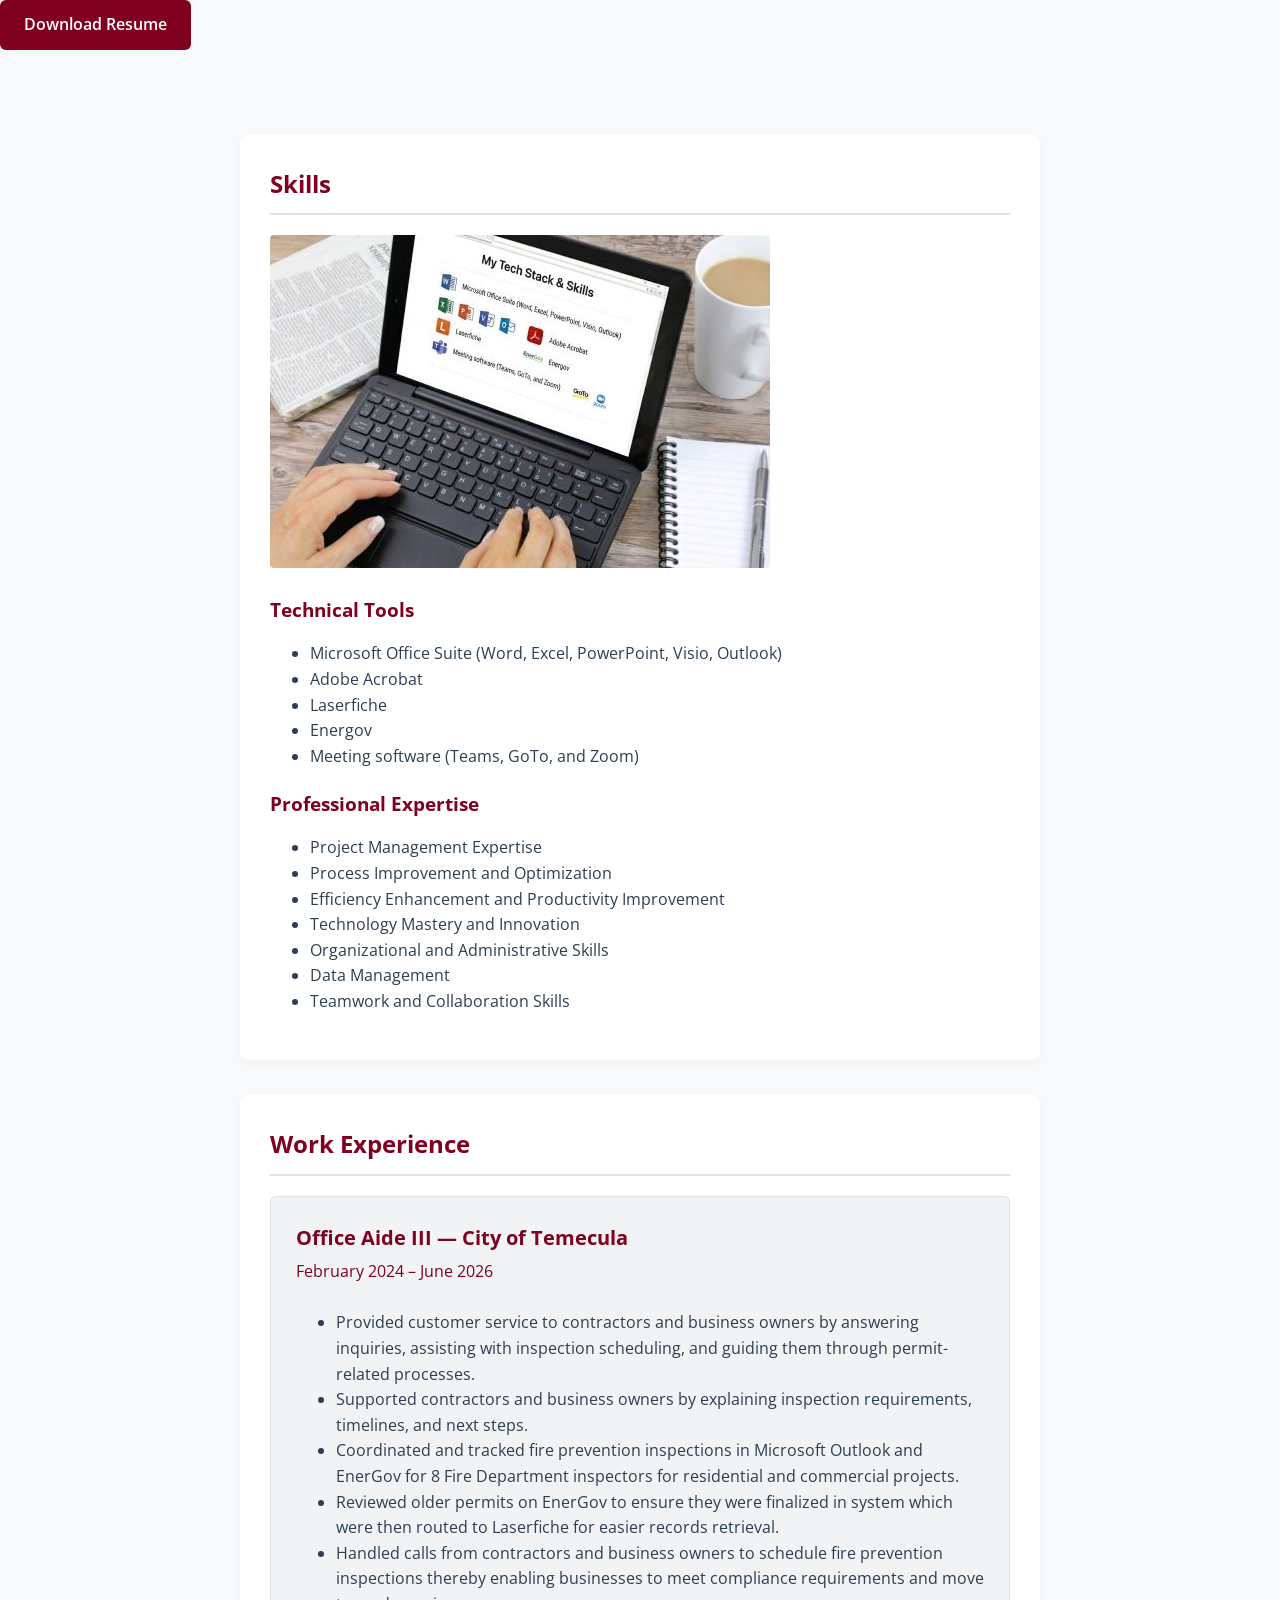
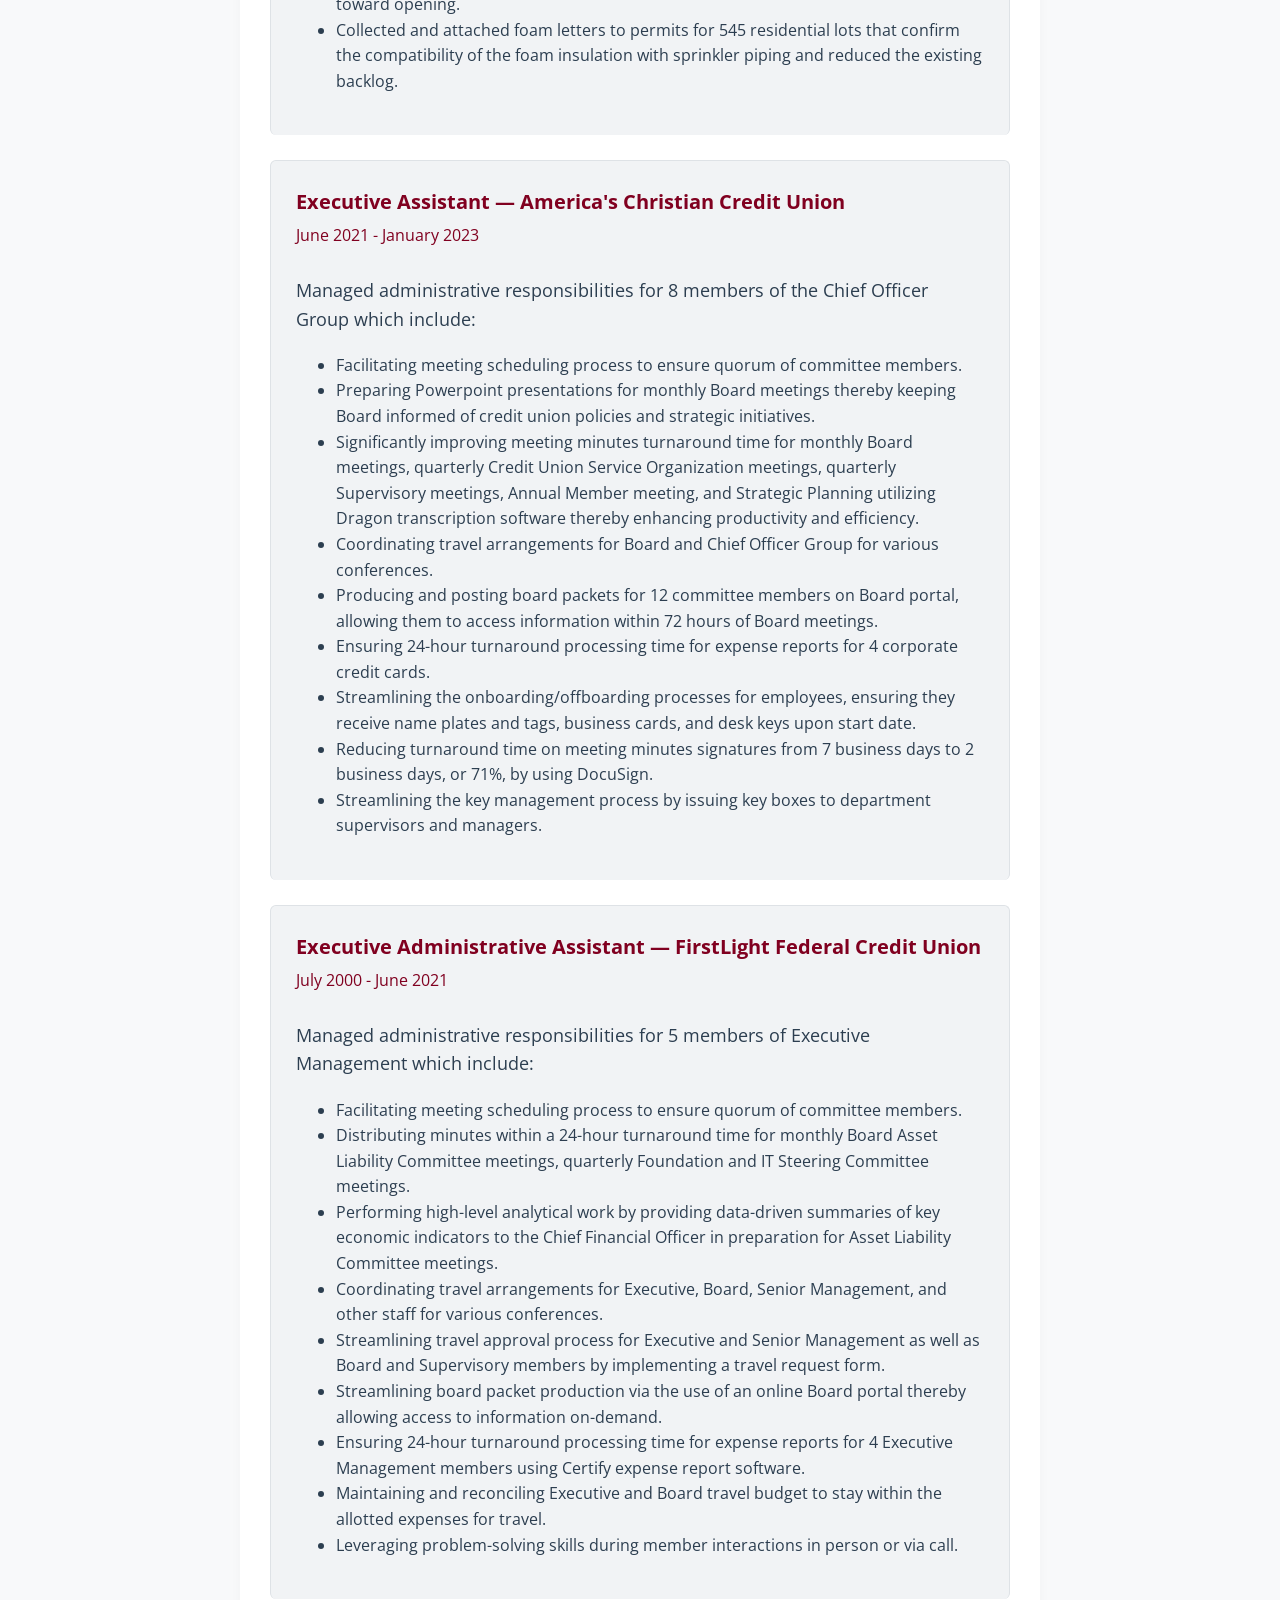
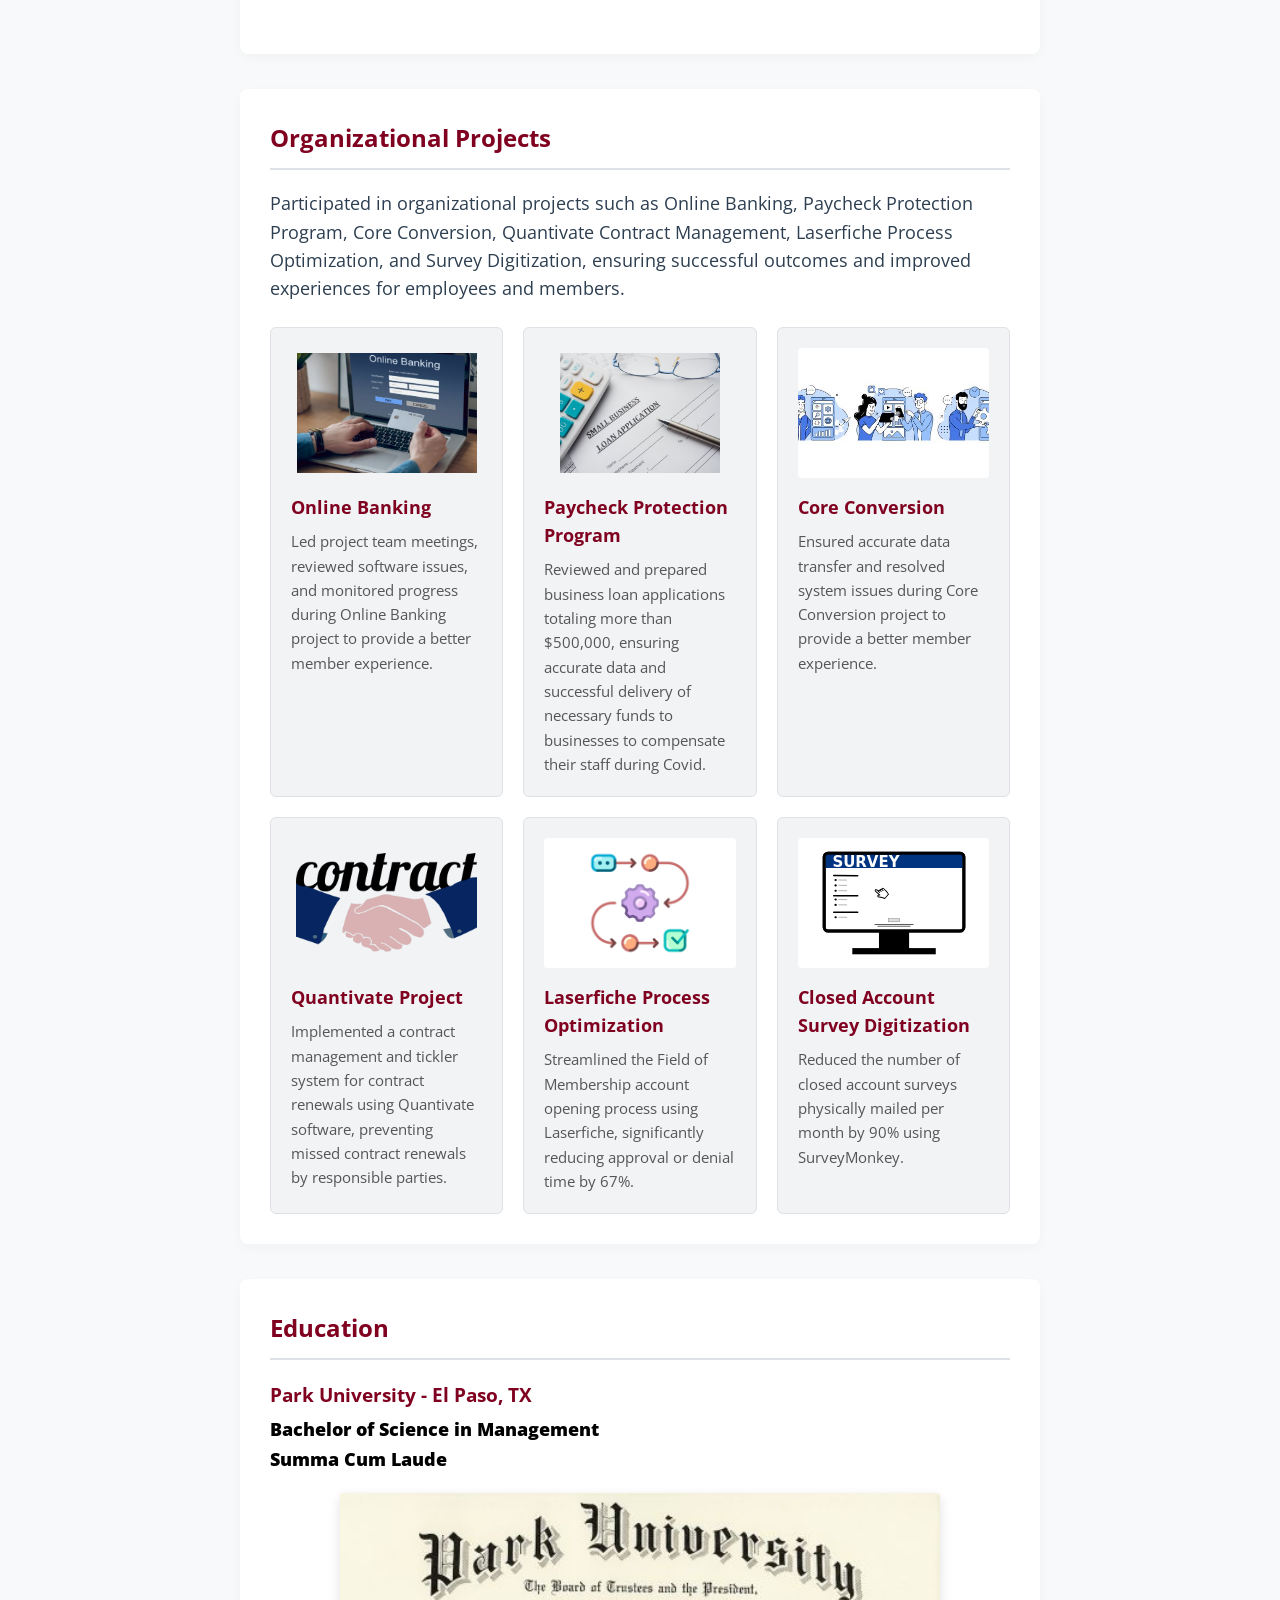
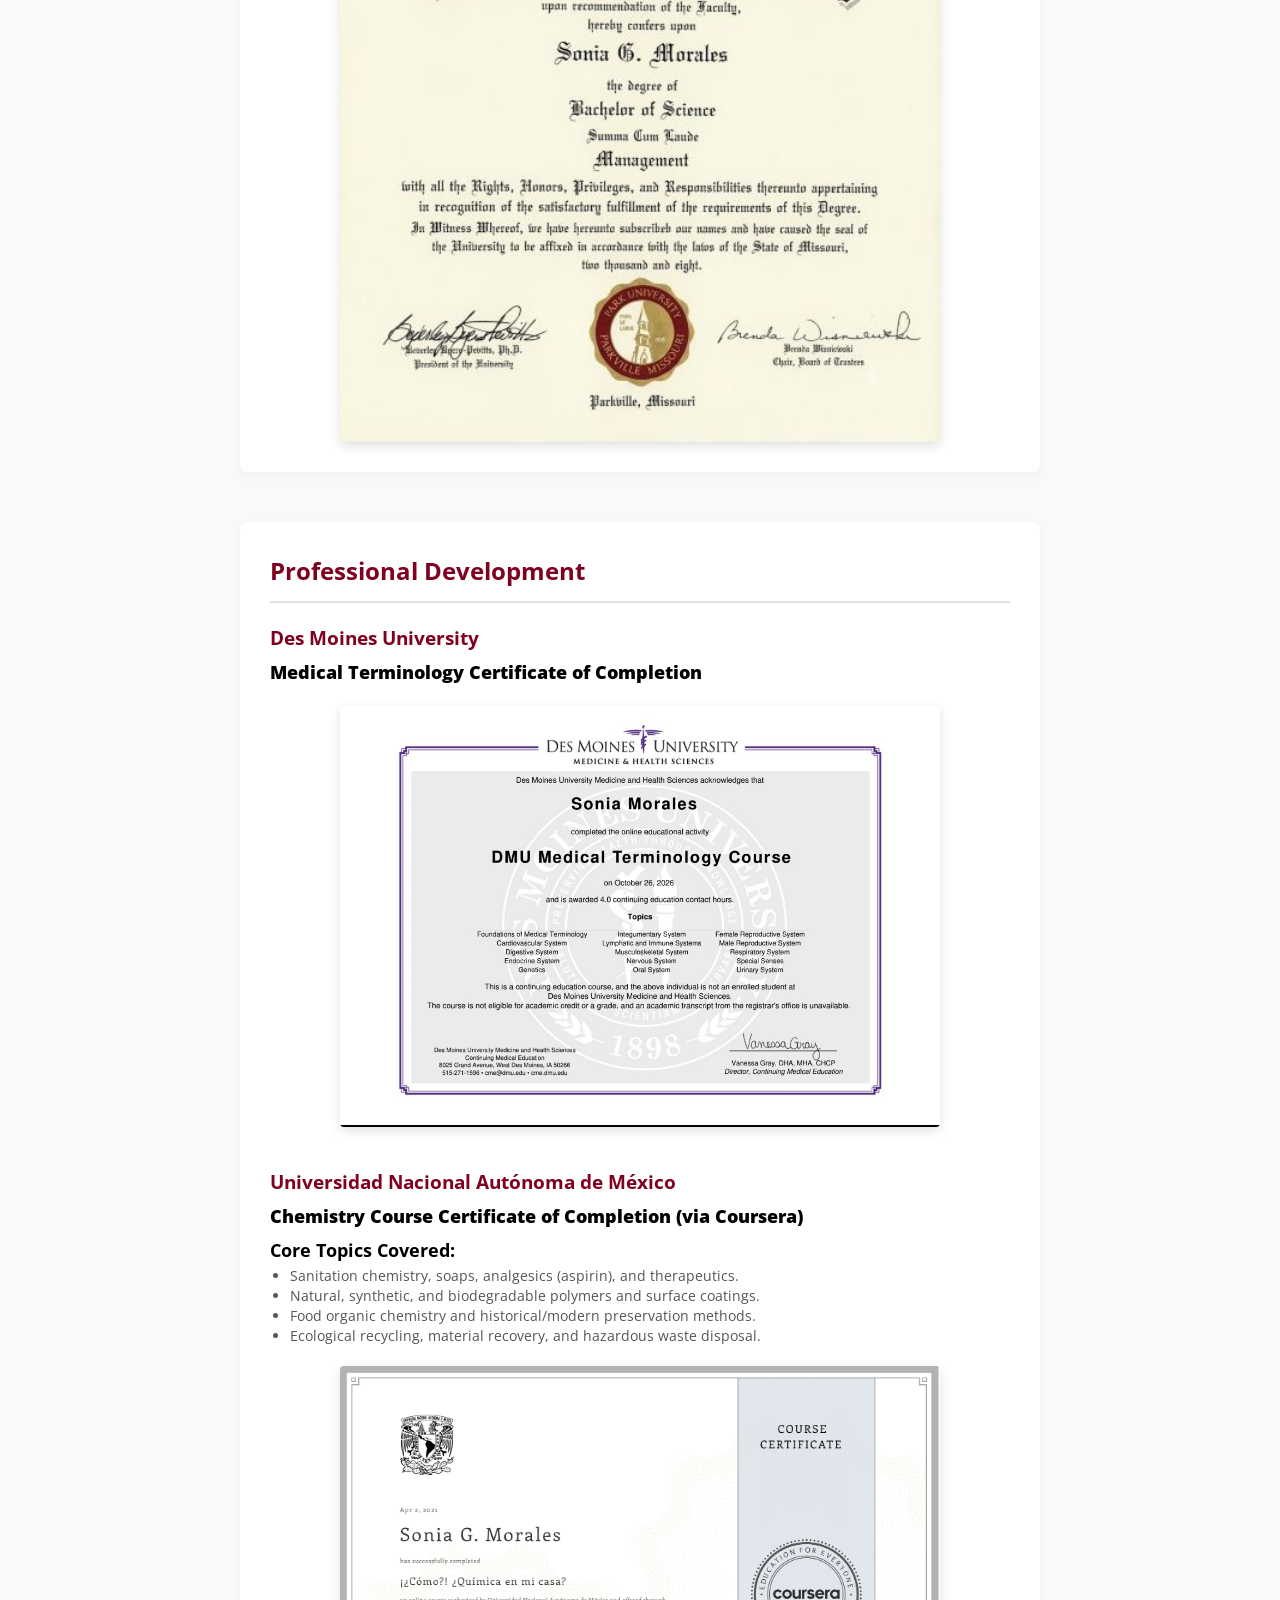
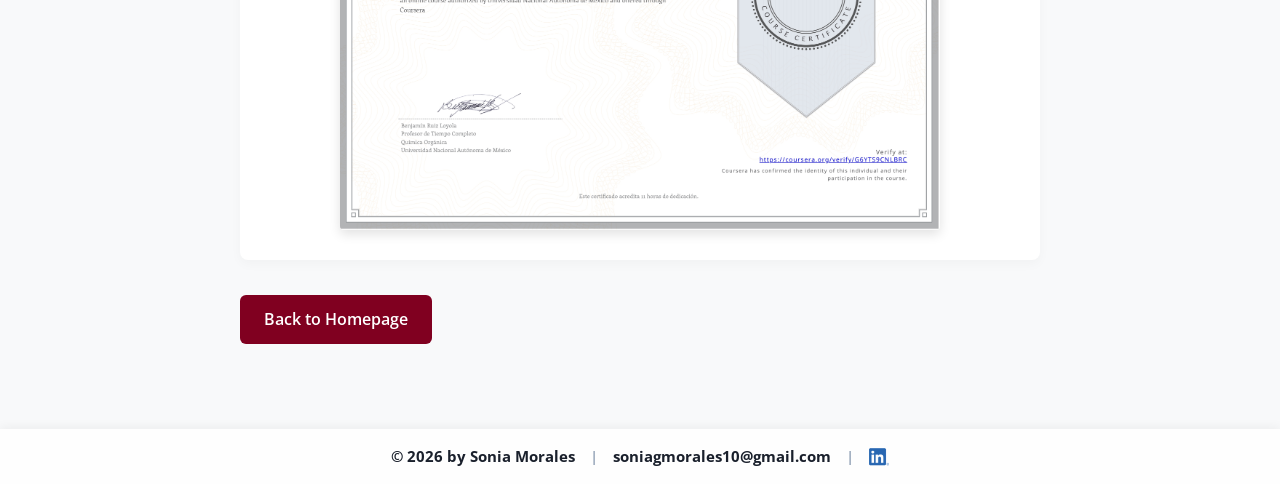
<file: resume.html>
<!DOCTYPE html>
<html lang="en">
  <head>
    <meta charset="UTF-8">
    <meta name="viewport" content="width=device-width, initial-scale=1.0">
    <title>Resume | Sonia Morales | Results-Oriented Administrative Professional</title>
    <link rel="preconnect" href="https://fonts.googleapis.com">
    <link rel="preconnect" href="https://fonts.gstatic.com" crossorigin>
    <link href="https://fonts.googleapis.com/css2?family=Caveat&family=Open+Sans&display=swap" rel="stylesheet">
    <link rel="stylesheet" href="css/styles.css">
  </head>
  <body class="resume">
    <a class="btn download-link" href="resume.pdf" download>Download Resume</a>
    
    <main class="content-wrapper">

      <section class="resume-section">
        <h2>Skills</h2>
        
        <div class="skills-header" style="margin-bottom: 20px;">
          <img src="images/skills_tech_stack_branded.jpg" alt="Skills and Professional Competencies" style="max-width: 100%; height: auto; border-radius: 4px;">
        </div>
        
        <div class="work-summary">
          <h3>Technical Tools</h3>
          <ul>
            <li>Microsoft Office Suite (Word, Excel, PowerPoint, Visio, Outlook)</li>
            <li>Adobe Acrobat</li>
            <li>Laserfiche</li>
            <li>Energov</li>
            <li>Meeting software (Teams, GoTo, and Zoom)</li>
          </ul>

          <h3>Professional Expertise</h3>
          <ul>
            <li>Project Management Expertise</li>
            <li>Process Improvement and Optimization</li>
            <li>Efficiency Enhancement and Productivity Improvement</li>
            <li>Technology Mastery and Innovation</li>
            <li>Organizational and Administrative Skills</li>
            <li>Data Management</li>
            <li>Teamwork and Collaboration Skills</li>
          </ul>
        </div>
      </section>
      
      <section class="resume-section">
        <h2>Work Experience</h2>

        <section class="work-item" style="background-color: #f1f3f5; border: 1px solid #dee2e6; border-radius: 6px; padding: 25px; margin-bottom: 25px; font-family: 'Open Sans', sans-serif; color: #2c3e50; line-height: 1.6; border-bottom: none !important;">
          <div class="work-details" style="margin-bottom: 15px; padding-bottom: 10px;">
            <h3><strong>Office Aide III</strong> — City of Temecula <span style="float: right; font-weight: normal; color: #555;">February 2024 – June 2026</span></h3>
          </div>

          <div class="work-summary">
            <ul>
              <li>Provided customer service to contractors and business owners by answering inquiries, assisting with inspection scheduling, and guiding them through permit-related processes.</li>
              <li>Supported contractors and business owners by explaining inspection requirements, timelines, and next steps.</li>
              <li>Coordinated and tracked fire prevention inspections in Microsoft Outlook and EnerGov for 8 Fire Department inspectors for residential and commercial projects.</li>
              <li>Reviewed older permits on EnerGov to ensure they were finalized in system which were then routed to Laserfiche for easier records retrieval.</li>
              <li>Handled calls from contractors and business owners to schedule fire prevention inspections thereby enabling businesses to meet compliance requirements and move toward opening.</li> 
              <li>Collected and attached foam letters to permits for 545 residential lots that confirm the compatibility of the foam insulation with sprinkler piping and reduced the existing backlog.</li>
            </ul>
          </div>
        </section>
      
       <section class="work-item" style="background-color: #f1f3f5; border: 1px solid #dee2e6; border-radius: 6px; padding: 25px; margin-bottom: 25px; font-family: 'Open Sans', sans-serif; color: #2c3e50; line-height: 1.6; border-bottom: none !important;">
          <div class="work-details" style="margin-bottom: 15px; padding-bottom: 10px;">
            <h3><strong>Executive Assistant</strong> — America's Christian Credit Union <span style="float: right; font-weight: normal; color: #555;">June 2021 - January 2023</span></h3>
          </div>

          <div class="work-summary">
            <p>Managed administrative responsibilities for 8 members of the Chief Officer Group which include:</p>
            <ul>
              <li>Facilitating meeting scheduling process to ensure quorum of committee members.</li>
              <li>Preparing Powerpoint presentations for monthly Board meetings thereby keeping Board informed of credit union policies and strategic initiatives.</li>
              <li>Significantly improving meeting minutes turnaround time for monthly Board meetings, quarterly Credit Union Service Organization meetings, quarterly Supervisory meetings, Annual Member meeting, and Strategic Planning utilizing Dragon transcription software thereby enhancing productivity and efficiency.</li>
              <li>Coordinating travel arrangements for Board and Chief Officer Group for various conferences.</li>
              <li>Producing and posting board packets for 12 committee members on Board portal, allowing them to access information within 72 hours of Board meetings.</li>
              <li>Ensuring 24-hour turnaround processing time for expense reports for 4 corporate credit cards.</li>
              <li>Streamlining the onboarding/offboarding processes for employees, ensuring they receive name plates and tags, business cards, and desk keys upon start date.</li>
              <li>Reducing turnaround time on meeting minutes signatures from 7 business days to 2 business days, or 71%, by using DocuSign.</li>
              <li>Streamlining the key management process by issuing key boxes to department supervisors and managers.</li>
            </ul>
          </div>
        </section>
        
       <section class="work-item" style="background-color: #f1f3f5; border: 1px solid #dee2e6; border-radius: 6px; padding: 25px; margin-bottom: 25px; font-family: 'Open Sans', sans-serif; color: #2c3e50; line-height: 1.6; border-bottom: none !important;">
         <div class="work-details" style="margin-bottom: 15px; padding-bottom: 10px;">
            <h3><strong>Executive Administrative Assistant</strong> — FirstLight Federal Credit Union <span style="float: right; font-weight: normal; color: #555;">July 2000 - June 2021</span></h3>
          </div>

          <div class="work-summary">
            <p>Managed administrative responsibilities for 5 members of Executive Management which include:</p>
            <ul>
              <li>Facilitating meeting scheduling process to ensure quorum of committee members.</li>
              <li>Distributing minutes within a 24-hour turnaround time for monthly Board Asset Liability Committee meetings, quarterly Foundation and IT Steering Committee meetings.</li>
              <li>Performing high-level analytical work by providing data-driven summaries of key economic indicators to the Chief Financial Officer in preparation for Asset Liability Committee meetings.</li>
              <li>Coordinating travel arrangements for Executive, Board, Senior Management, and other staff for various conferences.</li>
              <li>Streamlining travel approval process for Executive and Senior Management as well as Board and Supervisory members by implementing a travel request form.</li>
              <li>Streamlining board packet production via the use of an online Board portal thereby allowing access to information on-demand.</li>
              <li>Ensuring 24-hour turnaround processing time for expense reports for 4 Executive Management members using Certify expense report software.</li>
              <li>Maintaining and reconciling Executive and Board travel budget to stay within the allotted expenses for travel.</li>
              <li>Leveraging problem-solving skills during member interactions in person or via call.</li>
            </ul>
          </div>
        </section>
      </section>
  
      <section class="resume-section">
        <h2>Organizational Projects</h2>
        <p>Participated in organizational projects such as Online Banking, Paycheck Protection Program, Core Conversion, Quantivate Contract Management, Laserfiche Process Optimization, and Survey Digitization, ensuring successful outcomes and improved experiences for employees and members.</p>

        <div class="project-wrapper">
          <section class="project-item">
            <img src="images/onlinebanking-500px.jpg" srcset="images/onlinebanking-1000px.jpg 2x" alt="onlinebanking">
            <h3>Online Banking</h3>
            <p>Led project team meetings, reviewed software issues, and monitored progress during Online Banking project to provide a better member experience.</p>
          </section>
          
          <section class="project-item">
            <img src="images/businessloans-500px.jpg" srcset="images/businessloans-1000px.jpg 2x" alt="businessloans">
            <h3>Paycheck Protection Program</h3>
            <p>Reviewed and prepared business loan applications totaling more than $500,000, ensuring accurate data and successful delivery of necessary funds to businesses to compensate their staff during Covid.</p>
          </section>

          <section class="project-item">
            <div style="width: 100%; height: 130px; overflow: hidden; border-radius: 4px; background-color: #ffffff; margin-bottom: 15px;">
              <img src="images/coreconversion-500px.jpg" srcset="images/coreconversion-1000px.jpg 2x" alt="coreconversion" style="width: 100%; height: 100%; object-fit: contain; transform: scale(1.4); mix-blend-mode: multiply;">
            </div>
            <h3>Core Conversion</h3>
            <p>Ensured accurate data transfer and resolved system issues during Core Conversion project to provide a better member experience.</p>
          </section>

          <section class="project-item">
            <img src="images/contract-500px.png" srcset="images/contract-1000px.png 2x" alt="contractproject">
            <h3>Quantivate Project</h3>
            <p>Implemented a contract management and tickler system for contract renewals using Quantivate software, preventing missed contract renewals by responsible parties.</p>
          </section>

                    <!-- Laserfiche Project Card -->
          <section class="project-item">
          <!-- Wrapped in a matching container to standardize height and margins -->
            <div style="width: 100%; height: 130px; overflow: hidden; border-radius: 4px; background-color: #ffffff; margin-bottom: 15px;">
              <img src="images/laserfiche-process.jpg" alt="Laserfiche Process Optimization Workflow" style="width: 100%; height: 100%; object-fit: contain;">
            </div>
            <h3>Laserfiche Process Optimization</h3>
            <p>Streamlined the Field of Membership account opening process using Laserfiche, significantly reducing approval or denial time by 67%.</p>
          </section>

          
          <!-- SurveyMonkey Project Card -->
          <section class="project-item">
            <!-- You can update the src later with your chosen image path -->
            <div style="width: 100%; height: 130px; overflow: hidden; border-radius: 4px; background-color: #ffffff; margin-bottom: 15px;">
              <img src="images/surveymonkey-logo.svg" alt="SurveyMonkey Account Survey Digitization" style="width: 100%; height: 100%; object-fit: contain; transform: scale(1.3); mix-blend-mode: multiply;">
            </div>        
            <h3>Closed Account Survey Digitization</h3>
            <p>Reduced the number of closed account surveys physically mailed per month by 90% using SurveyMonkey.</p>
          </section>

        </div>
      </section>
             
      <!-- Education Section -->
<section class="resume-section" style="margin-bottom: 50px;">
  <h2>Education</h2>
  
  <!-- Park University Container -->
  <section class="education-item" style="text-align: center;">
    <div style="text-align: left;">
      <h3>Park University - El Paso, TX</h3>
      <p>Bachelor of Science in Management</p>
      <p>Summa Cum Laude</p>
    </div>
    
    <!-- Unified Display Box: Forces exact alignment and centering -->
    <div class="diploma-display" style="margin: 20px auto 0 auto; max-width: 600px; width: 100%;">
     <img src="images/parkuniversitydiploma.jpg" alt="Park University Diploma" style="width: 100%; height: auto; border-radius: 4px; box-shadow: 0 4px 12px rgba(0,0,0,0.12); display: block;">
    </div>
  </section>
</section>

<!-- Professional Development Section -->
<section class="resume-section">
  <h2>Professional Development</h2>

  <!-- Des Moines University Container -->
  <section class="education-item" style="text-align: center; margin-bottom: 40px;">
    <div style="text-align: left;">
      <h3>Des Moines University</h3>
      <p>Medical Terminology Certificate of Completion</p>
    </div>
    
    <!-- Unified Display Box: Matches the exact max-width and centering of the Park box above -->
    <div class="diploma-display" style="margin: 20px auto 0 auto; max-width: 600px; width: 100%;">
     <img src="images/dmucertificate.jpg" alt="DMU Medical Terminology Certificate" style="width: 100%; height: auto; border-radius: 4px; box-shadow: 0 4px 12px rgba(0,0,0,0.12); display: block;">
    </div>
  </section>

  <!-- Universidad Nacional Autónoma de México Container -->
<section class="education-item" style="text-align: center;">
  <div style="text-align: left;">
    <h3>Universidad Nacional Autónoma de México</h3>
    <p>Chemistry Course Certificate of Completion (via Coursera)</p>
    <!-- Short, punchy topic summary -->
    <div style="font-size: 0.9em; color: #555; margin-top: 8px; line-height: 1.4;">
      <p style="margin: 0;"><strong>Core Topics Covered:</strong></p>
      <ul style="margin: 3px 0 0 0; padding-left: 20px;">
        <li>Sanitation chemistry, soaps, analgesics (aspirin), and therapeutics.</li>
        <li>Natural, synthetic, and biodegradable polymers and surface coatings.</li>
        <li>Food organic chemistry and historical/modern preservation methods.</li>
        <li>Ecological recycling, material recovery, and hazardous waste disposal.</li>
      </ul>
    </div>
  </div>
  
<!-- Unified Display Box: Matches the exact max-width and centering of the Park box above -->
<div class="diploma-display" style="margin: 20px auto 0 auto; max-width: 600px; width: 100%;">
  <a href="https://coursera.org/verify/G6YTS9CNLBRC" target="_blank" rel="noopener noreferrer" style="text-decoration: none; display: block;">
    <img src="images/unamchemistrycert.jpg" 
         alt="UNAM Chemistry Certificate - Click to verify on Coursera" 
         style="width: 100%; height: auto; border-radius: 4px; box-shadow: 0 4px 12px rgba(0,0,0,0.12); display: block; transition: transform 0.2s ease, box-shadow 0.2s ease, opacity 0.2s ease; cursor: pointer;"
         onmouseover="this.style.transform='scale(1.015)'; this.style.boxShadow='0 6px 20px rgba(0,0,0,0.18)'; this.style.opacity='0.95';" 
         onmouseout="this.style.transform='scale(1)'; this.style.boxShadow='0 4px 12px rgba(0,0,0,0.12)'; this.style.opacity='1';">
  </a>
</div>
</section>


</section>



 
      <a href="index.html" class="btn download-link back-home-btn">Back to Homepage</a>

    </main>

        <!-- EXACT SAME HIGH-CONTRAST SINGLE LINE FOOTER BAR -->
    <footer class="site-footer">
      <div class="footer-container">
        <span>© 2026 by Sonia Morales</span>
        <span class="footer-divider">|</span>
        <a href="mailto:soniagmorales10@gmail.com">soniagmorales10@gmail.com</a>
        <span class="footer-divider">|</span>
        <a href="https://linkedin.com" target="_blank" class="footer-linkedin-link">
          <img src="images/icon-logo-linkedin.png" alt="My LinkedIn profile" class="footer-linkedin-icon">
        </a>
      </div>
    </footer>

  </body>
</html>
</file>
<file: css/styles.css>
/* ==========================================================================
   1. GLOBAL RESETS & TYPOGRAPHY (Used by both Home and Resume)
   ========================================================================== */
body {
  font-family: 'Open Sans', sans-serif;
  background-color: #f8f9fa;
  color: #2c3e50;
  margin: 0;
  padding: 0;
  line-height: 1.6;
}

.content-wrapper {
  max-width: 800px;
  margin: 60px auto;
  padding: 0 20px;
}

/* ==========================================================================
   2. HOMEPAGE SPECIFIC STYLES (Clean Box-Free Corporate Layout)
   ========================================================================== */
.content-bg {
  background: rgba(255, 255, 255, 0.85); /* Restored your original translucent white backdrop */
  padding: 40px;
  border-radius: 12px;
  box-shadow: 0 4px 15px rgba(0, 0, 0, 0.05);
  text-align: center;
}

header {
  margin: 0 auto 35px auto;
  display: block;
}

header h1 {
  font-family: 'Playfair Display', serif;
  font-size: 3.5rem;
  font-weight: 900;
  color: #800020; /* Brand burgundy */
  margin: 0 0 8px 0;
  line-height: 1.1;
  letter-spacing: -0.5px;
}

header h2 {
  font-family: 'Open Sans', sans-serif;
  font-size: 1.1rem;
  font-weight: 800;
  text-transform: uppercase;
  letter-spacing: 4px; /* Crisp tracking for executive aesthetic */
  color: #2c3e50; /* Clean charcoal contrast */
  margin: 0;
}

main p {
  font-size: 1.1rem;
  margin-bottom: 20px;
  text-align: left;
}



/* ==========================================================================
   3. RESUME PAGE SPECIFIC STYLES
   ========================================================================== */
.resume-section {
  background: #ffffff;
  padding: 30px;
  border-radius: 8px;
  box-shadow: 0 4px 12px rgba(0,0,0,0.03);
  margin-bottom: 35px;
}

/* Global resume sections headers turned to deep burgundy */
.resume-section h2 {
  font-family: 'Open Sans', sans-serif;
  color: #800020 !important;
  font-weight: 700;
  border-bottom: 2px solid #dee2e6;
  padding-bottom: 10px;
  margin-top: 0;
}

/* Subheadings like "Technical Tools" and "Professional Expertise" */
.resume-section h3, 
.work-summary h3 {
  color: #800020 !important;
  font-weight: 700;
  margin-top: 20px;
  margin-bottom: 10px;
}

/* Work Experience Layouts & Smooth Moving Effect */
.work-item {
  transition: transform 0.3s cubic-bezier(0.25, 0.8, 0.25, 1), box-shadow 0.3s ease;
}

.work-item:hover {
  transform: translateY(-3px);
  box-shadow: 0 10px 20px rgba(0, 0, 0, 0.08) !important;
}

/* Job title and place of employment stay on one single burgundy line */
.work-details h3 {
  margin: 0;
  font-size: 1.25rem;
  color: #800020 !important;
  font-weight: 700;
  display: block !important;
  text-align: left !important;
}

.work-details h3 strong {
  color: #800020 !important;
}

/* Forces job dates directly below titles to look crisp in brand burgundy */
.work-details h3 span {
  float: none !important;
  display: block !important;
  margin-top: 5px;
  font-size: 1rem;
  color: #800020 !important;
  font-weight: 600;
}

/* Organizational Projects Grid Layout */
.project-wrapper {
  display: grid;
  grid-template-columns: repeat(auto-fit, minmax(220px, 1fr));
  gap: 20px;
  margin-top: 25px;
}

.project-item {
  background: #f1f3f5;
  border: 1px solid #dee2e6;
  border-radius: 6px;
  padding: 20px;
  text-align: left;
  transition: transform 0.3s ease, box-shadow 0.3s ease;
  
  /* Keeps all card heights perfectly uniform in a row */
  display: flex;
  flex-direction: column;
  justify-content: flex-start;
}

.project-item:hover {
  transform: translateY(-4px);
  box-shadow: 0 8px 16px rgba(0,0,0,0.08);
}

.project-item img {
  width: 100%;
  height: 130px;             /* Standard window height for all project icons */
  object-fit: contain;       /* Displays full logos without cropping the edges */
  background-color: #ffffff; /* Uniform clean white backdrop */
  border-radius: 4px;
  margin-bottom: 15px;
  mix-blend-mode: multiply;   /* Erases conflicting white backgrounds into the card color */
  padding: 5px;
  box-sizing: border-box;
}



/* Project headers turned to deep burgundy */
.project-item h3 {
  margin: 0 0 8px 0;
  font-size: 1.1rem;
  color: #800020 !important;
  font-weight: 700;
}

.project-item p {
  margin: 0;
  font-size: 0.95rem;
  color: #555;
}

/* Education Layout Displays */
.education-item h3 {
  margin: 0 0 5px 0;
  color: #800020 !important;
  font-weight: 700;
}

/* UPDATED: Forces degree and certificate text lines to stand out bold and black */
.education-item p {
  margin: 0;
  color: #000000 !important;
  font-weight: 800 !important;
}

/* Forces honors distinctions (Summa Cum Laude) to follow same bold black style */
.education-item p + p {
  font-weight: 800 !important;
  color: #000000 !important;
  font-style: normal;
  margin-top: 2px;
}

/* Download Link Button Layout */
.btn.download-link {
  display: inline-block;
  background-color: #800020 !important;
  color: #ffffff !important;
  padding: 12px 24px;
  border-radius: 6px;
  font-weight: 600;
  margin-bottom: 25px;
  text-decoration: none;
  animation: subtlePulse 3s infinite;
}

.btn.download-link:hover {
  background-color: #5c0017 !important;
  text-decoration: none;
  color: #ffffff !important;
}

/* Custom override to keep the Back to Homepage button uniform but stationary */
.btn.download-link.back-home-btn {
  animation: none; /* Stops the pulsing so it feels solid */
  margin-right: 15px; /* Adds clean spacing if it sits next to another element */
  display: inline-block;
}



/* ==========================================================================
   4. KEYFRAMES & GLOBAL INTERACTIVE TRANSITIONS
   ========================================================================== */
@keyframes subtlePulse {
  0% { transform: scale(1); }
  50% { transform: scale(1.03); }
  100% { transform: scale(1); }
}

/* Global Link Settings for main page body links to remain brand burgundy */
main a {
  color: #800020;
  text-decoration: none;
  font-weight: 600;
  transition: all 0.2s ease;
}

main a:hover {
  color: #a31d3d;
  text-decoration: underline;
}

/* ==========================================================================
   5. FIXED, HIGH-CONTRAST SINGLE LINE FOOTER BAR (Updated Overrides)
   ========================================================================== */
.site-footer {
  width: 100%;
  position: relative;
  margin-top: 40px;
  padding: 15px 0;
  background: rgba(255, 255, 255, 0.85); /* Semi-transparent bar protects from floor shadows */
  box-shadow: 0 -2px 10px rgba(0, 0, 0, 0.05);
  display: flex;
  justify-content: center;
  align-items: center;
}

.footer-container {
  display: flex;
  align-items: center;
  justify-content: center;
  gap: 15px;
  font-family: 'Open Sans', sans-serif;
  font-size: 0.95rem;
  font-weight: 700;
  color: #1a202c !important; /* Bold, high-contrast dark text */
}

.footer-container a {
  color: #1a202c !important;
  text-decoration: none;
  font-weight: 700 !important;
  transition: color 0.2s ease;
}

.footer-container a:hover {
  color: #800020 !important; /* Turns burgundy on hover */
  text-decoration: underline;
}

.footer-divider {
  color: #a0aec0;
  user-select: none;
}

.footer-linkedin-link {
  display: inline-flex;
  align-items: center;
}

.footer-linkedin-icon {
  width: 20px;
  height: 20px;
  display: block;
  /* REMOVED THE DARK FILTER: This makes the blue logo highly pronounced and bright */
  filter: none !important; 
  transition: transform 0.2s ease;
}

.footer-linkedin-icon:hover {
  transform: scale(1.2); /* Gives a clean pop animation when hovered */
}
</file>
